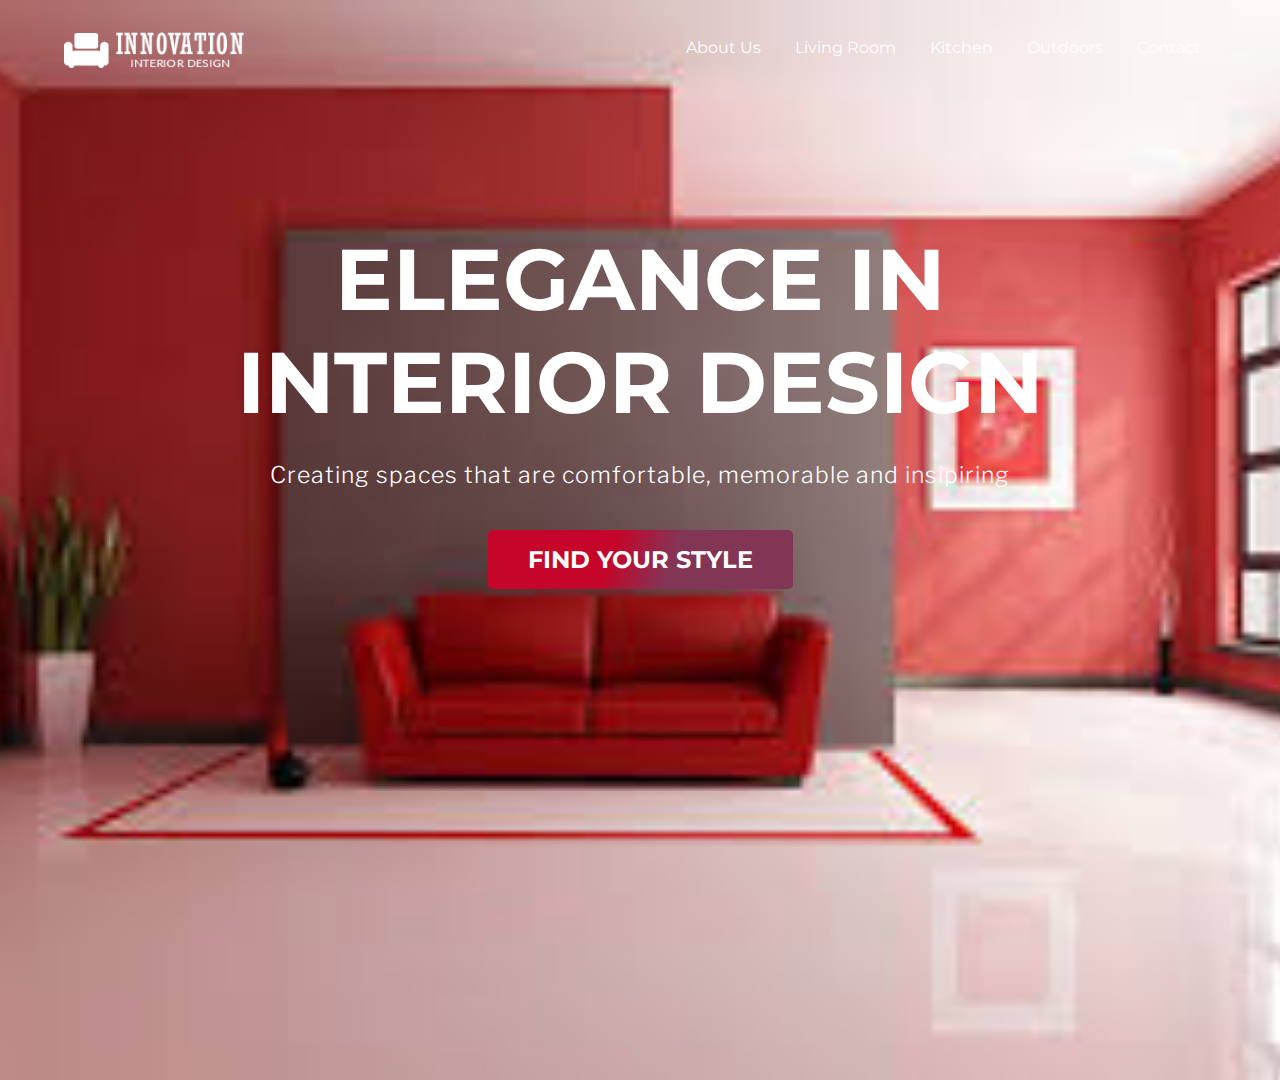
<file: Home-Decor-Website-main/index.html>
<!DOCTYPE html>
<html lang="en">
  <head>
    <meta charset="UTF-8" />
    <meta name="viewport" content="width=device-width, initial-scale=1.0" />
    <title>Home Decor - Make your home look good</title>

    <!-- CSS Link  -->
    <link rel="stylesheet" href="style.css" />
    <link rel="stylesheet" href="about.css" />
    <link rel="stylesheet" href="contact.css" />


    <link rel="shortcut icon" href="home-images/favicon.png" />
    <!-- Font Awesome CDN  -->
    <link
      rel="stylesheet"
      href="https://cdnjs.cloudflare.com/ajax/libs/font-awesome/6.3.0/css/all.min.css    "
    />
  </head>
  <body>
    <header>
      <nav>
        <input type="checkbox" id="check" />
        <label for="check" id="check-btn">
          <i class="fas fa-bars"></i>
        </label>
        <img src="home-images/Interior-logo.png" alt="logo" />
        <ul>
          <li><a href="about.html">About Us</a></li>
          <li><a href="#">Living Room</a></li>
          <li><a href="#">Kitchen</a></li>
          <li><a href="#">Outdoors</a></li>
          <li><a href="contact.html">Contact</a></li>
        </ul>
      </nav>
      <div class="head">
        <h1>
          ELEGANCE IN <br />
          INTERIOR DESIGN
        </h1>
        <p>Creating spaces that are comfortable, memorable and insipiring</p>
        <button>FIND YOUR STYLE</button>
      </div>
    </header>
  </body>
</html>
</file>
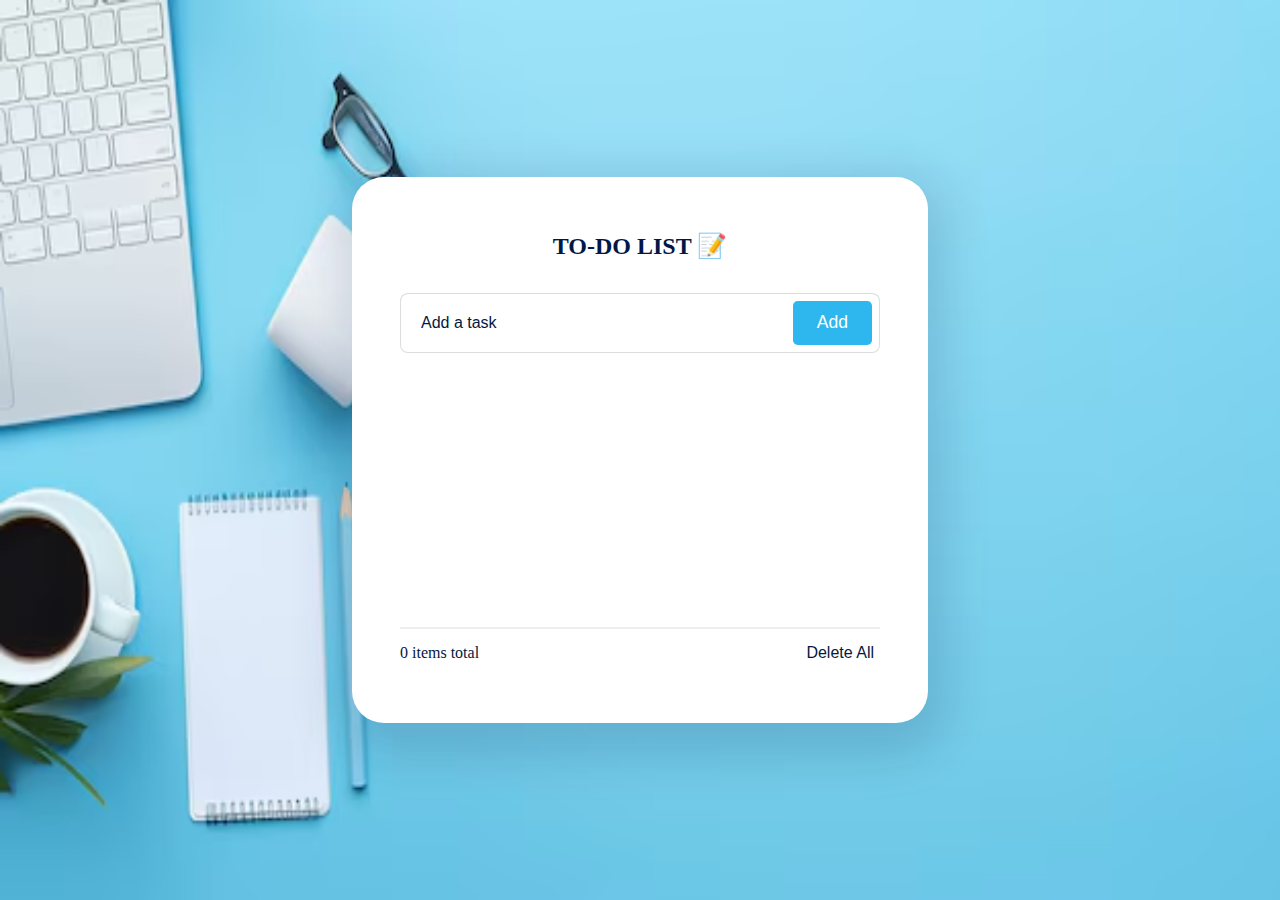
<file: To-dolist/index.html>
<!DOCTYPE html>
<html lang="en">
  <head>
    <meta charset="UTF-8" />
    <meta name="viewport" content="width=device-width, initial-scale=1.0" />
    <link rel="stylesheet" href="./style.css" />
    <script src="./script.js" defer></script>
    <title>Todo</title>
    <style>
      body{
        background-image:url("image.avif");
        background-repeat: no-repeat;
        background-blend-mode: lighten;
        background-size:100% 100%;
        background-attachment: fixed;
         }
    </style>
  </head>
  <body>
    <section class="todo">
      <h2>To-do list 📝</h2>
      <div class="input">
        <input
          type="text"
          class="input-field"
          id="todoInput"
          placeholder="Add a task"
        />
        <button class="btn">Add</button>
      </div>
      <ul class="scroll">
        <li id="todoList"></li>
      </ul>
      <div>
        <hr class="counter" />
        <div class="counter-container">
          <p><span id="todoCount">0</span> items total</p>
          <button id="deleteButton">Delete All</button>
        </div>
      </div>
    </section>
  </body>
</html>
</file>
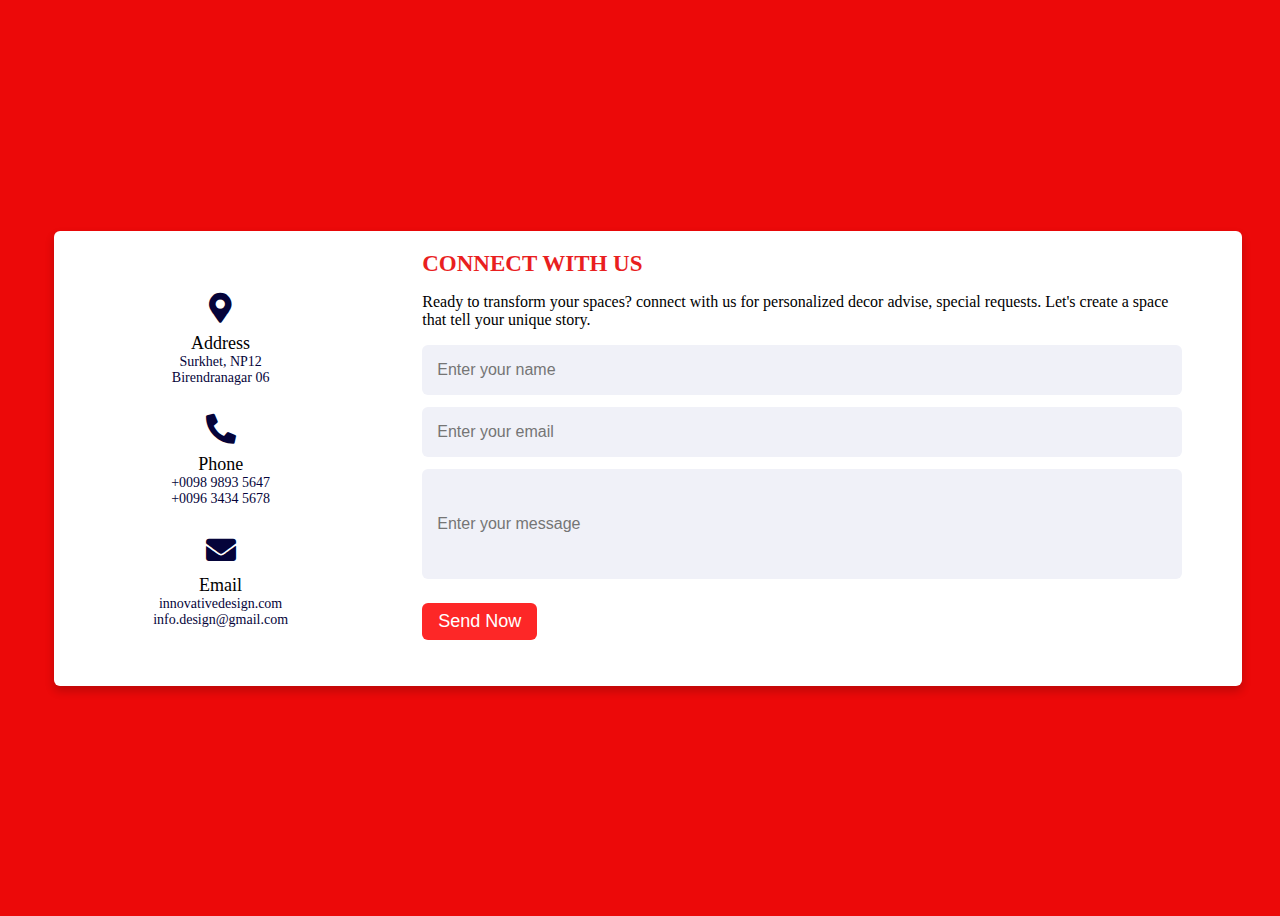
<file: Home-Decor-Website-main/contact.html>
<!-- Created By CodingLab - www.codinglabweb.com -->
<html lang="en" dir="ltr">
  <head>
    <meta charset="UTF-8">
    <title> Responsive Contact Us Form  | CodingLab </title>
    <link rel ="stylesheet" href="contact.css">
    <!-- Fontawesome CDN Link -->
    <link rel="stylesheet" href="https://cdnjs.cloudflare.com/ajax/libs/font-awesome/5.15.2/css/all.min.css"/>
     <meta name="viewport" content="width=device-width, initial-scale=1.0">
   </head>
<body>
  <div class="container">
    <div class="content">
      <div class="left-side">
        <div class="address details">
          <i class="fas fa-map-marker-alt"></i>
          <div class="topic">Address</div>
          <div class="text-one">Surkhet, NP12</div>
          <div class="text-two">Birendranagar 06</div>
        </div>
        <div class="phone details">
          <i class="fas fa-phone-alt"></i>
          <div class="topic">Phone</div>
          <div class="text-one">+0098 9893 5647</div>
          <div class="text-two">+0096 3434 5678</div>
        </div>
        <div class="email details">
          <i class="fas fa-envelope"></i>
          <div class="topic">Email</div>
          <div class="text-one">innovativedesign.com</div>
          <div class="text-two">info.design@gmail.com</div>
        </div>
      </div>
      <div class="right-side">
        <div class="topic-text">CONNECT WITH US</div>
    </p>Ready to transform your spaces? connect with us for personalized decor advise, special requests. Let's create a space that tell your unique story.</p>
      <form action="#">
        <div class="input-box">
          <input type="text" placeholder="Enter your name">
        </div>
        <div class="input-box">
          <input type="text" placeholder="Enter your email">
        </div>
        <div class="input-box message-box">
            <input type="text" placeholder="Enter your message">
        </div>
        <div class="button">
          <input type="button" value="Send Now" >
        </div>
      </form>
    </div>
    </div>
  </div>
</body>
</html
</file>
<file: Home-Decor-Website-main/style.css>
/* Google Font  */
@import url("https://fonts.googleapis.com/css2?family=Libre+Franklin:ital,wght@1,500;1,600&family=Montserrat:wght@600;700&display=swap");

/* Custom CSS  */
* {
  margin: 0;
  padding: 0;
  box-sizing: border-box;
  outline: none;
  border: none;
  list-style: none;
  text-decoration: none;
  font-family: "Montserrat", sans-serif;
}
::selection {
  background-color: #c50529;
}
header {
  width: 100%;
  min-height: 120vh;
  background-image: url(home-images/bgdecor.jpg);
  background-position: center;
  background-size: cover;
}
nav {
  display: flex;
  padding: 2.5% 5%;
}
nav img {
  width: 180px;
  height: 36px;
  cursor: pointer;
}
nav ul {
  text-align: right;
  flex: 1;
}
nav ul li {
  display: inline-block;
  padding: 6px 15px;
}
nav ul li a {
  color: white;
  font-size: 16px;
}
nav ul li a:hover {
  color: #c50529;
}
nav ul li a::after {
  content: "";
  width: 0;
  height: 2px;
  display: block;
  transition: 0.6s;
  background-color: #c50529;
}
nav ul li a:hover::after {
  width: 100%;
}
.head {
  text-align: center;
  justify-content: center;
  color: white;
  margin-top: 10%;
}
.head h1 {
  font-size: 86px;
  padding-bottom: 25px;
  line-height: 1.2em;
}
.head p {
  line-height: 1.4;
  font-family: "Libre Franklin", sans-serif;
  font-weight: 300 !important;
  font-size: 23px;
  letter-spacing: 1px;
  margin-bottom: 3%;
}
button {
  padding: 15px 40px;
  color: white;
  cursor: pointer;
  font-weight: bold !important;
  font-size: 24px;
  border-radius: 5px;
  background: linear-gradient(110deg, #c50529 40%, #833556 60%);
}
#check-btn {
  font-size: 20px;
  color: white;
  float: right;
  flex: 1;
  margin-right: 40px;
  cursor: pointer;
  display: none;
}
#check {
  display: none;
}
/* Responsive  */
@media (max-width: 858px) {
  #check-btn {
    display: block;
    color: #c50529;
  }
  ul {
    position: fixed;
    width: 100%;
    height: 82vh;
    background-color: #c50529;
    top: 80px;
    left: -100%;
    text-align: center;
    align-items: center;
    justify-content: center;
    display: flex;
    flex-direction: column;
    transition: 0.5s;
  }
  ul li {
    display: block;
    margin: 30px 0;
    line-height: 30px;
  }
  ul li a {
    color: white;
    font-size: 20px;
  }
  #check:checked ~ ul {
    left: 0;
  }
}
/* For screens smaller than 480px */
@media (max-width: 636px) {
  .head h1 {
    font-size: 70px;
  }
  .head p {
    font-size: 16px;
    padding-bottom: 5%;
  }
  button {
    padding: 8px 20px;
    font-size: 16px;
  }
}
</file>
<file: Home-Decor-Website-main/about.css>
body {
    font-family: Arial, Helvetica, sans-serif;
    margin: 0;
  }
  
  html {
    box-sizing: border-box;
  }
  
  *, *:before, *:after {
    box-sizing: inherit;
  }
  
  .column {
    float: left;
    width: 33.3%;
    margin-bottom: 16px;
    padding: 0 8px;
  }
  
  .card {
    box-shadow: 0 4px 8px 0 rgba(0, 0, 0, 0.2);
    margin: 8px;
  }
  
  .about-section {
    padding: 50px;
    text-align: center;
    background-color: #ff2121;
    color: white;
  }
  
  .container {
    padding: 0 16px;
  }
  
  .container::after, .row::after {
    content: "";
    clear: both;
    display: table;
  }
  
  .title {
    color: rgb(236, 59, 59);
  }
  
  .button {
    border: none;
    outline: 0;
    display: inline-block;
    padding: 8px;
    color: white;
    background-color: #f15151;
    text-align: center;
    cursor: pointer;
    width: 100%;
  }
  
  .button:hover {
    background-color: #e71b1b;
  }
  
  @media screen and (max-width: 650px) {
    .column {
      width: 100%;
      display: block;
    }
  }
</file>
<file: Home-Decor-Website-main/contact.css>
family=Poppins:wght@200;300;400;500;600;700&display=swap');
*{
  margin: 0;
  padding: 0;
  box-sizing: border-box;
  font-family: "Poppins" , sans-serif;
}
body{
  min-height: 100vh;
  width: 100%;
  background: #ec0909;
  display: flex;
  align-items: center;
  justify-content: center;
}
.container{
  width: 85%;
  background: #fff;
  border-radius: 6px;
  padding: 20px 60px 30px 40px;
  box-shadow: 0 5px 10px rgba(0, 0, 0, 0.2);
}
.container .content{
  display: flex;
  align-items: center;
  justify-content: space-between;
}
.container .content .left-side{
  width: 25%;
  height: 100%;
  display: flex;
  flex-direction: column;
  align-items: center;
  justify-content: center;
  margin-top: 15px;
  position: relative;
}
.content .left-side .details{
  margin: 14px;
  text-align: center;
}
.content .left-side .details i{
  font-size: 30px;
  color: #05043a;
  margin-bottom: 10px;
}
.content .left-side .details .topic{
  font-size: 18px;
  font-weight: 500;
}
.content .left-side .details .text-one,
.content .left-side .details .text-two{
  font-size: 14px;
  color: #05043a;
  color: 
}
.container .content .right-side{
  width: 75%;
  margin-left: 75px;
}
.content .right-side .topic-text{
  font-size: 23px;
  font-weight: 600;
  color: #e91f1f;
}
.right-side .input-box{
  height: 50px;
  width: 100%;
  margin: 12px 0;
}
.right-side .input-box input,
.right-side .input-box textarea{
  height: 100%;
  width: 100%;
  border: none;
  outline: none;
  font-size: 16px;
  background: #F0F1F8;
  border-radius: 6px;
  padding: 0 15px;
  resize: none;
}
.right-side .message-box{
  min-height: 110px;
}
.right-side .input-box textarea{
  padding-top: 6px;
}
.right-side .button{
  display: inline-block;
  margin-top: 12px;
}
.right-side .button input[type="button"]{
  color: #fff;
  font-size: 18px;
  outline: none;
  border: none;
  padding: 8px 16px;
  border-radius: 6px;
  background: #fd2727;
  cursor: pointer;
  transition: all 0.3s ease;
}
.button input[type="button"]:hover{
  background: #fd2727;
}

@media (max-width: 950px) {
  .container{
    width: 90%;
    padding: 30px 40px 40px 35px ;
  }
  .container .content .right-side{
   width: 75%;
   margin-left: 55px;
}
}
@media (max-width: 820px) {
  .container{
    margin: 40px 0;
    height: 100%;
  }
  .container .content{
    flex-direction: column-reverse;
  }
 .container .content .left-side{
   width: 100%;
   flex-direction: row;
   margin-top: 40px;
   justify-content: center;
   flex-wrap: wrap;
 }
 .container .content .left-side::before{
   display: none;
 }
 .container .content .right-side{
   width: 100%;
   margin-left: 0;
 }
</file>
<file: To-dolist/style.css>
:root {
  --gradient: linear-gradient(
    180deg,
    rgba(45, 112, 1253, 0.73) 0%,
    hwb(199 32% 5%) 100%
  );
  --dark: #001747;
  --grey: #041941;
  --grey-border: rgba(15, 1, 1, 0.75);
  --grey-light: #eeeeee;
  --grey-dark: $405175;
  --blue: #2eb7ee;
  --green: #2eb7ee;
  --white: #ffffff;
}

body {
  background: var(--gradient);
  margin: 0;
  height: 100vh;
  display: flex;
  flex-direction: column;
  justify-content: space-evenly;
  align-items: center;
}

.btn {
  color: var(--white);
  font-size: 1.1rem;
  padding: 0.7rem 1.5rem;
  border-radius: 0.3rem;
  background-color: var(--blue);
  border: none;
  position: absolute;
  right: 0.5rem;
  bottom: 0.5rem;
}

h1,
h2,
h3,
h4,
h5,
h6,
p {
  margin: 0;
}

/* Todo Container */

.todo {
  display: flex;
  flex-direction: column;
  justify-content: space-around;
  border-radius: 2rem;
  background: var(--white);
  padding: 3rem;
  height: 50%;
  width: 60%;
  box-shadow: 0 1rem 3rem 1rem rgba(0, 23, 71, 0.15);
  max-width: 30rem;
}

h2 {
  text-transform: uppercase;
  height: 3rem;
  color: var(--dark);
  text-align: center;
}

.input {
  position: relative;
  display: flex;
}

.input-field {
  width: 100%;
  border: 0.06rem solid #d2d2d2bf;
  border-radius: 0.5rem;
  padding: 1.25rem;
  font-size: 1rem;
}

input[type="text"]::placeholder {
  color: var(--grey);
}

.todo-container {
  display: flex;
  gap: 1rem;
}

ul {
  padding: 0;
  margin: 0;
  overflow-y: scroll;
}

li {
  display: flex;
  flex-direction: column;
  gap: 1.2rem;
  padding: 1.3rem;
}

#todoList p {
  display: flex;
  gap: 1rem;
  color: var(--dark);
  align-items: center;
}

#todoList .disabled {
  color: #8f98a8;
}

.disabled {
  display: flex;
  text-decoration: line-through;
}

input[type="checkbox"] {
  appearance: none;
  -webkit-appearance: none;
  -moz-appearance: none;
  cursor: pointer;
}

input[type="checkbox"]::before {
  content: "\2713";
  display: inline-block;
  width: 2rem;
  height: 2rem;
  font-size: 1.7rem;
  text-align: center;
  border: 0.06rem solid var(--grey-border);
  border-radius: 50%;
  color: transparent;
}

input[type="checkbox"]:checked::before {
  color: var(--white);
  background-color: var(--green);
  border: 0.06rem solid var(--green);
  border-radius: 50%;
}

.counter {
  border: 0.06rem solid var(--grey-light);
}

.counter-container {
  height: 2rem;
  display: flex;
  justify-content: space-between;
  color: var(--grey);
}

.counter-container p {
  align-self: center;
}

.counter-container button {
  border: none;
  background-color: transparent;
  color: var(--grey);
  font-size: 1rem;
}

.scroll {
  height: 15rem;
  scrollbar-width:thin;
}

.scroll::-webkit-scrollbar {
  width: 0.6rem;
}

.scroll::-webkit-scrollbar-thumb {
  background-color: var(--grey);
  border-radius: 0.5rem;
}

.scroll::-webkit-scrollbar-track {
  display: none;
}
</file>
